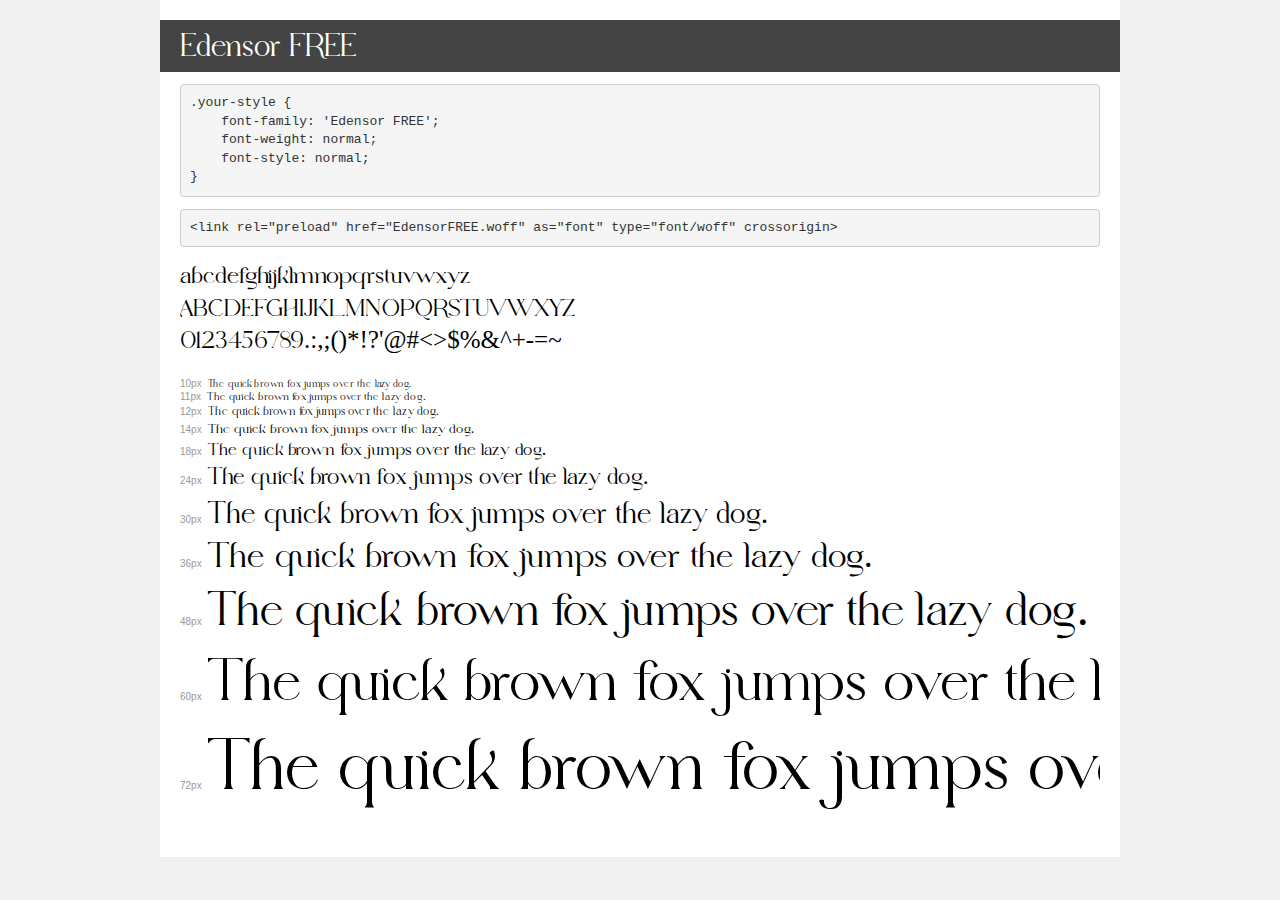
<file: ender/demo.html>
<!DOCTYPE html>
<html lang="en">
<head>
    <meta charset="utf-8">
    <meta http-equiv="X-UA-Compatible" content="IE=edge">
    <meta name="viewport" content="width=device-width, initial-scale=1">
    <meta name="robots" content="noindex, noarchive">
    <meta name="format-detection" content="telephone=no">
    <title>Transfonter demo</title>
    <link href="stylesheet.css" rel="stylesheet">
    <style>
        /*
        http://meyerweb.com/eric/tools/css/reset/
        v2.0 | 20110126
        License: none (public domain)
        */
        html, body, div, span, applet, object, iframe,
        h1, h2, h3, h4, h5, h6, p, blockquote, pre,
        a, abbr, acronym, address, big, cite, code,
        del, dfn, em, img, ins, kbd, q, s, samp,
        small, strike, strong, sub, sup, tt, var,
        b, u, i, center,
        dl, dt, dd, ol, ul, li,
        fieldset, form, label, legend,
        table, caption, tbody, tfoot, thead, tr, th, td,
        article, aside, canvas, details, embed,
        figure, figcaption, footer, header, hgroup,
        menu, nav, output, ruby, section, summary,
        time, mark, audio, video {
            margin: 0;
            padding: 0;
            border: 0;
            font-size: 100%;
            font: inherit;
            vertical-align: baseline;
        }
        /* HTML5 display-role reset for older browsers */
        article, aside, details, figcaption, figure,
        footer, header, hgroup, menu, nav, section {
            display: block;
        }
        body {
            line-height: 1;
        }
        ol, ul {
            list-style: none;
        }
        blockquote, q {
            quotes: none;
        }
        blockquote:before, blockquote:after,
        q:before, q:after {
            content: '';
            content: none;
        }
        table {
            border-collapse: collapse;
            border-spacing: 0;
        }
        /* demo styles */
        body {
            background: #f0f0f0;
            color: #000;
        }
        .page {
            background: #fff;
            width: 920px;
            margin: 0 auto;
            padding: 20px 20px 0 20px;
            overflow: hidden;
        }
        .font-container {
            overflow-x: auto;
            overflow-y: hidden;
            margin-bottom: 40px;
            line-height: 1.3;
            white-space: nowrap;
            padding-bottom: 5px;
        }
        h1 {
            position: relative;
            background: #444;
            font-size: 32px;
            color: #fff;
            padding: 10px 20px;
            margin: 0 -20px 12px -20px;
        }
        .letters {
            font-size: 25px;
            margin-bottom: 20px;
        }
        .s10:before {
            content: '10px';
        }
        .s11:before {
            content: '11px';
        }
        .s12:before {
            content: '12px';
        }
        .s14:before {
            content: '14px';
        }
        .s18:before {
            content: '18px';
        }
        .s24:before {
            content: '24px';
        }
        .s30:before {
            content: '30px';
        }
        .s36:before {
            content: '36px';
        }
        .s48:before {
            content: '48px';
        }
        .s60:before {
            content: '60px';
        }
        .s72:before {
            content: '72px';
        }
        .s10:before, .s11:before, .s12:before, .s14:before,
        .s18:before, .s24:before, .s30:before, .s36:before,
        .s48:before, .s60:before, .s72:before {
            font-family: Arial, sans-serif;
            font-size: 10px;
            font-weight: normal;
            font-style: normal;
            color: #999;
            padding-right: 6px;
        }
        pre {
            display: block;
            padding: 9px;
            margin: 0 0 12px;
            font-family: Monaco, Menlo, Consolas, "Courier New", monospace;
            font-size: 13px;
            line-height: 1.428571429;
            color: #333;
            font-weight: normal;
            font-style: normal;
            background-color: #f5f5f5;
            border: 1px solid #ccc;
            overflow-x: auto;
            border-radius: 4px;
        }
        /* responsive */
        @media (max-width: 959px) {
            .page {
                width: auto;
                margin: 0;
            }
        }
    </style>
</head>
<body>
<div class="page">
    <div class="demo">
        <h1 style="font-family: 'Edensor FREE'; font-weight: normal; font-style: normal;">Edensor FREE</h1>
        <pre title="Usage">.your-style {
    font-family: 'Edensor FREE';
    font-weight: normal;
    font-style: normal;
}</pre>
        <pre title="Preload (optional)">
&lt;link rel=&quot;preload&quot; href=&quot;EdensorFREE.woff&quot; as=&quot;font&quot; type=&quot;font/woff&quot; crossorigin&gt;</pre>
        <div class="font-container" style="font-family: 'Edensor FREE'; font-weight: normal; font-style: normal;">
            <p class="letters">
                abcdefghijklmnopqrstuvwxyz<br>
ABCDEFGHIJKLMNOPQRSTUVWXYZ<br>
                0123456789.:,;()*!?'@#&lt;&gt;$%&^+-=~
            </p>
            <p class="s10" style="font-size: 10px;">The quick brown fox jumps over the lazy dog.</p>
            <p class="s11" style="font-size: 11px;">The quick brown fox jumps over the lazy dog.</p>
            <p class="s12" style="font-size: 12px;">The quick brown fox jumps over the lazy dog.</p>
            <p class="s14" style="font-size: 14px;">The quick brown fox jumps over the lazy dog.</p>
            <p class="s18" style="font-size: 18px;">The quick brown fox jumps over the lazy dog.</p>
            <p class="s24" style="font-size: 24px;">The quick brown fox jumps over the lazy dog.</p>
            <p class="s30" style="font-size: 30px;">The quick brown fox jumps over the lazy dog.</p>
            <p class="s36" style="font-size: 36px;">The quick brown fox jumps over the lazy dog.</p>
            <p class="s48" style="font-size: 48px;">The quick brown fox jumps over the lazy dog.</p>
            <p class="s60" style="font-size: 60px;">The quick brown fox jumps over the lazy dog.</p>
            <p class="s72" style="font-size: 72px;">The quick brown fox jumps over the lazy dog.</p>
        </div>
    </div>

</div>
</body>
</html>
</file>
<file: ender/stylesheet.css>
@font-face {
    font-family: 'Edensor FREE';
    src: url('EdensorFREE.eot');
    src: url('EdensorFREE.eot?#iefix') format('embedded-opentype'),
        url('EdensorFREE.woff') format('woff');
    font-weight: normal;
    font-style: normal;
    font-display: swap;
}
</file>
